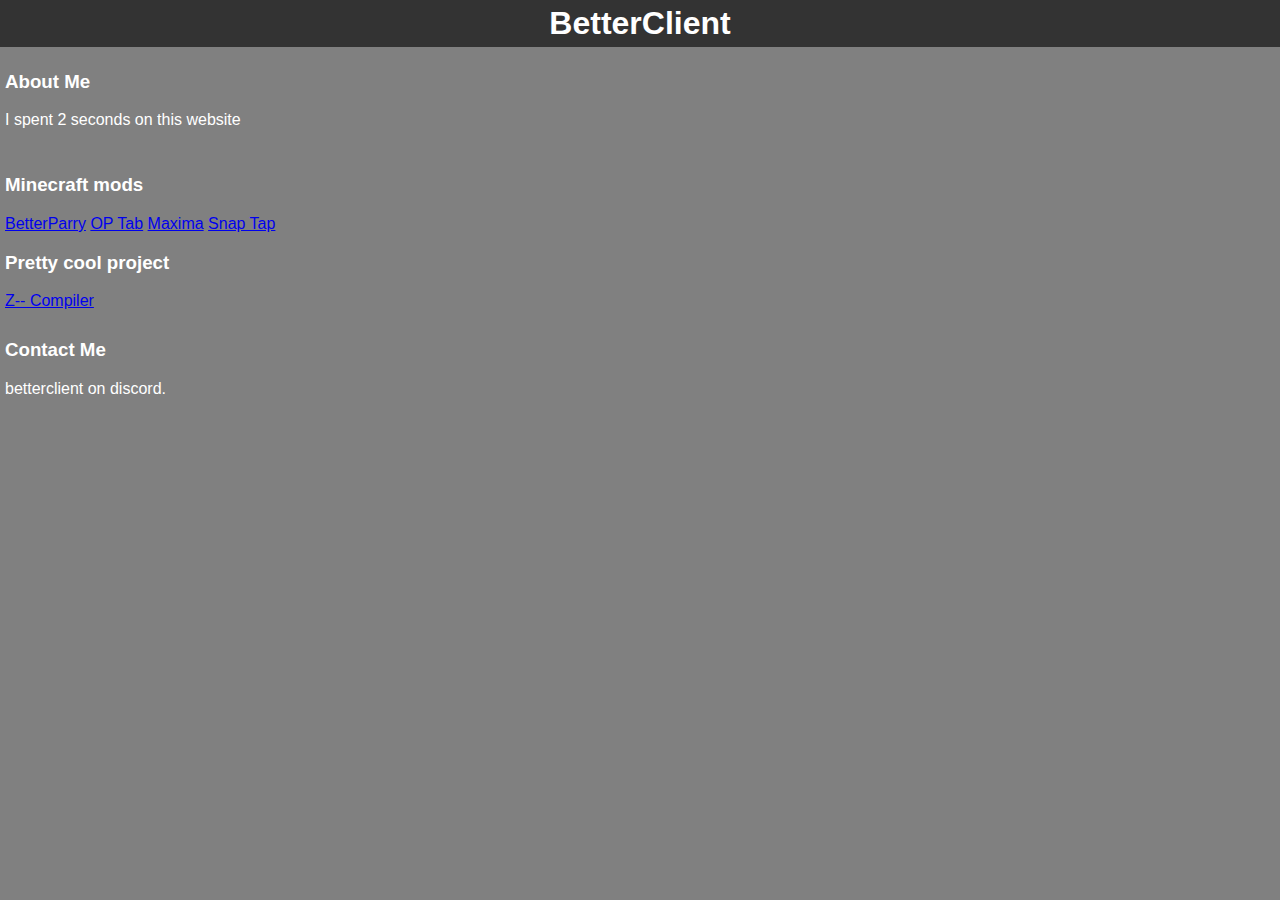
<file: index.html>
<!DOCTYPE html>
<html>
  <head>
    <meta charset="UTF-8">
    <title>BetterClient</title>
    <style>
      /* Add your custom styles here */
      body {
        font-family: Arial, sans-serif;
        margin: 0;
        padding: 0;
        color: gray;
        background-color: gray;
      }
      
      header {
        background-color: #333;
        color: #fff;
        padding: 5px;
        text-align: center;
      }
      
      header h1 {
        margin: 0;
      }
      
      section {
        padding: 5px;
        color: white;
      }
      
      .mod-list {
        list-style: none;
        margin: 0;
        padding: 0;
        color: white;
      }
      
      .mod-list li {
        margin: 10px 0;
      }

      .pretty-cool {
        list-style: none;
        margin: 0;
        padding: 0;
        color: white;
      }

      .pretty-cool li {
        margin: 10px 0;
      }
    </style>
  </head>
  <body>
    <header>
      <h1>BetterClient</h1>
    </header>
    <section>
      <h3>About Me</h3>
      <p>I spent 2 seconds on this website</p>
    </section>
    <section>
      <h3>Minecraft mods</h3>
      <ul class="mod-list">
        <a href = "https://www.curseforge.com/minecraft/mc-mods/betterparry">BetterParry</a>
        <a href = "https://www.curseforge.com/minecraft/mc-mods/optab">OP Tab</a>
        <a href = "https://www.curseforge.com/minecraft/mc-mods/maxima">Maxima</a>
        <a href = "https://www.curseforge.com/minecraft/mc-mods/snap-tap">Snap Tap</a>
      </ul>
      <h3>Pretty cool project</h3>
      <ul class="pretty-cool">
        <a href = "https://betterclient.github.io/z--/index.html">Z-- Compiler</a>
      </ul>
    </section>
    <section>
      <h3>Contact Me</h3>
      <p>betterclient on discord.</p>
    </section>
  </body>
</html>
</file>
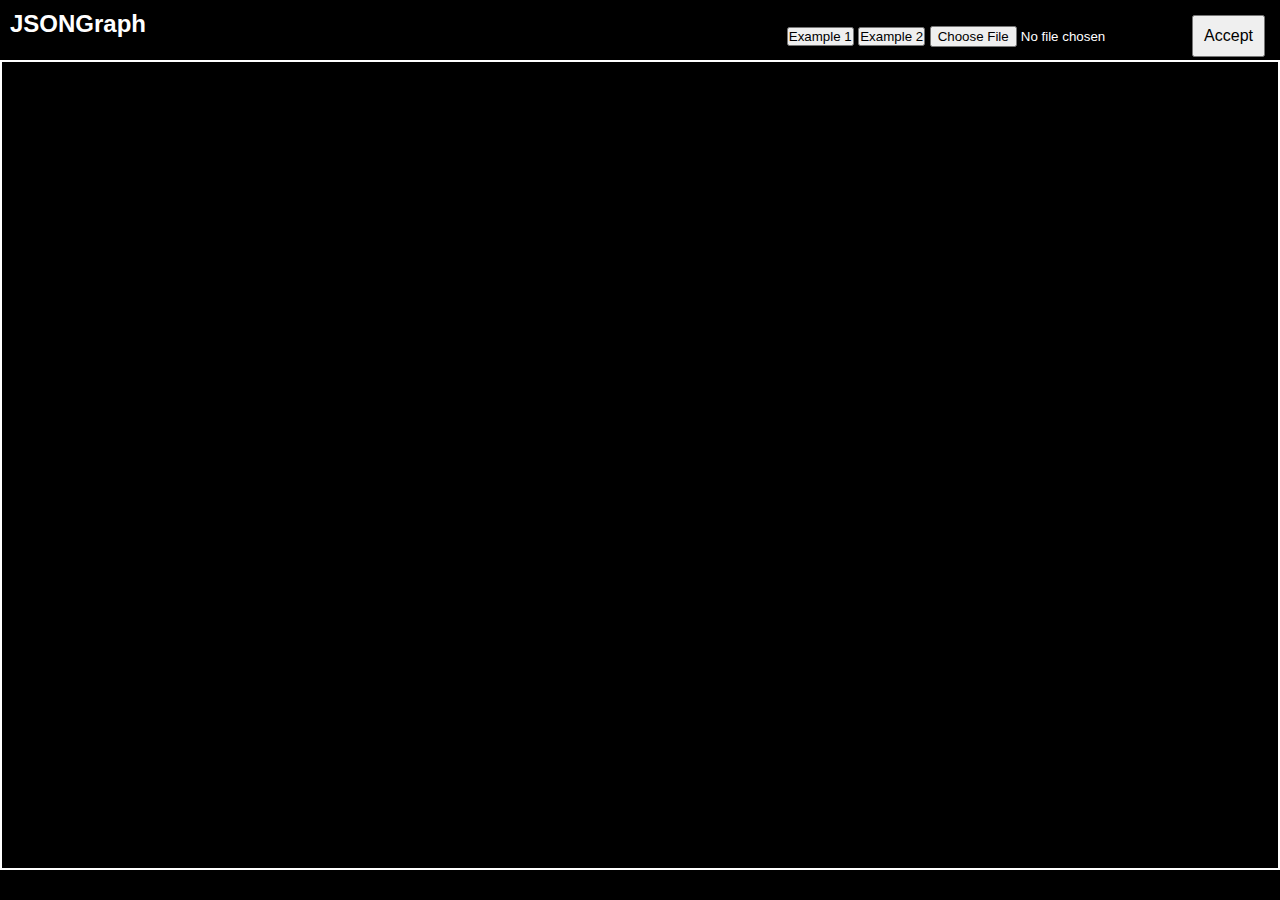
<file: jsongraph/index.html>
<!DOCTYPE html>
<html lang="en">
<head>
    <meta charset="UTF-8">
    <meta name="viewport" content="width=device-width, initial-scale=1.0">
    <title>JSONGraph</title>
    <script type="text/javascript" charset="utf-8" src="https://rawcdn.githack.com/betterclientalt/js/refs/heads/main/jsongraph.js"></script>
    <link rel="stylesheet" href="style.css">
</head>
<body onload="main()">
<div id="header">JSONGraph</div>
<div id="controls">
    <button id="example0">Example 1</button>
    <button id="example1">Example 2</button>
    <input type="file" id="input" placeholder="File Input">
    <button id="button">Accept</button>
</div>
<canvas id="canvas"></canvas>
</body>
</html>
</file>
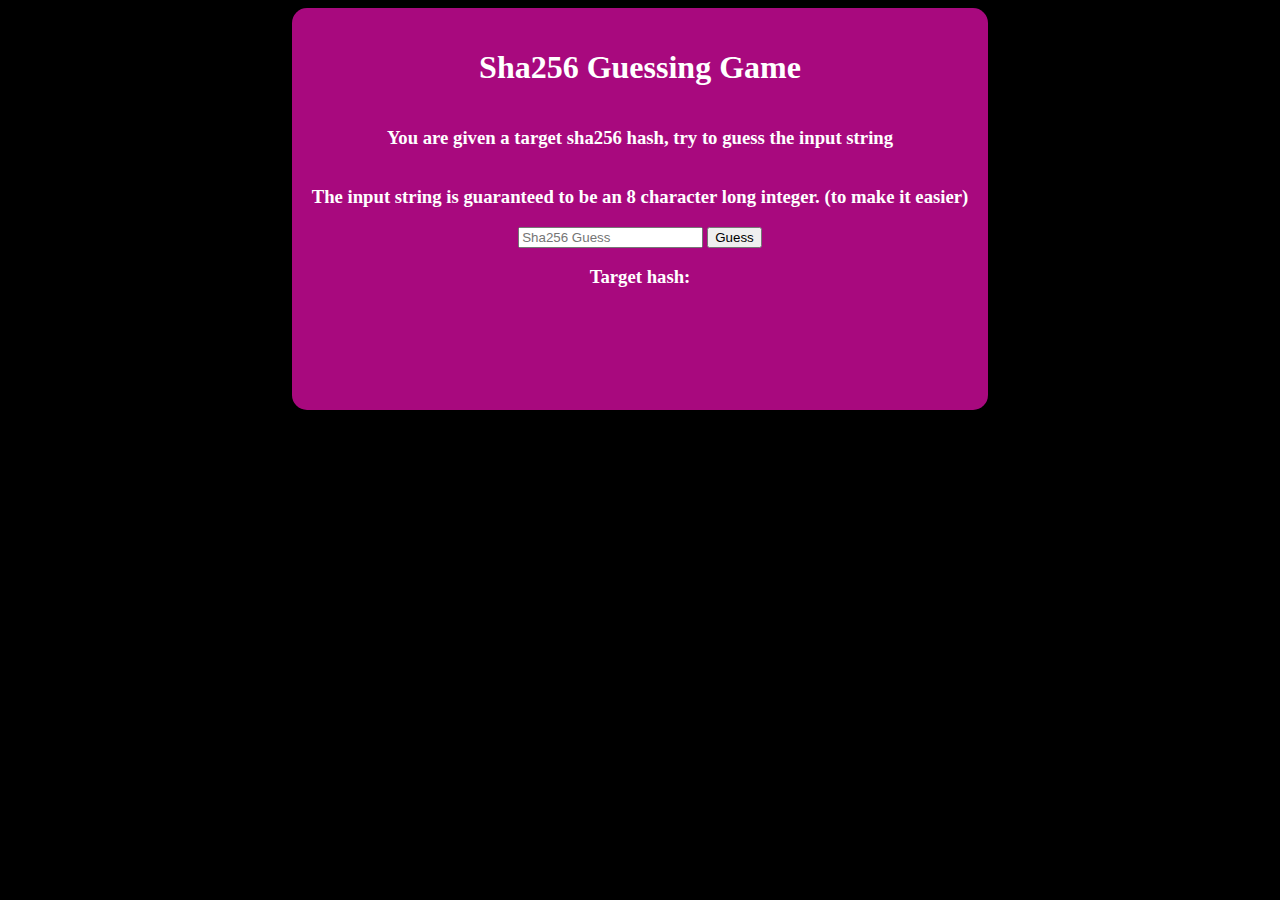
<file: shaguess/index.html>
<!DOCTYPE html>
<html lang="en">
<head>
    <meta charset="UTF-8">
    <meta name="viewport" content="width=device-width, initial-scale=1.0">
    <title>Sha256 Guessing Game</title>
    <script type="text/javascript" charset="utf-8" src="https://rawcdn.githack.com/betterclientalt/js/refs/heads/main/shaguess.js"></script>
    <style>
        body {
            display: flex;
            align-items: center;
            justify-content: center;
            background-color: #000000;
            color: #ffffff;
        }

        div {
            display: grid;
            place-items: center;
            background-color: #f00db4b3;
            border-radius: 15px;
            padding: 20px;
        }

        textarea {
            resize: none;
        }
    </style>
</head>
<body onload="main()">
<div>
    <h1>Sha256 Guessing Game</h1>
    <h3>
        You are given a target sha256 hash, try to guess the input string
    </h3>
    <h3>
        The input string is guaranteed to be an 8 character long integer. (to make it easier)
    </h3>
    <label>
        <input type="number" id="text" placeholder="Sha256 Guess" maxlength="8">
        <button id="guess">Guess</button>
    </label>
    <h3>
        Target hash:
    </h3>
    <h2 id="target"></h2>

    <h4 id="guessinfo">

    </h4>

</div>
</body>
</html>
</file>
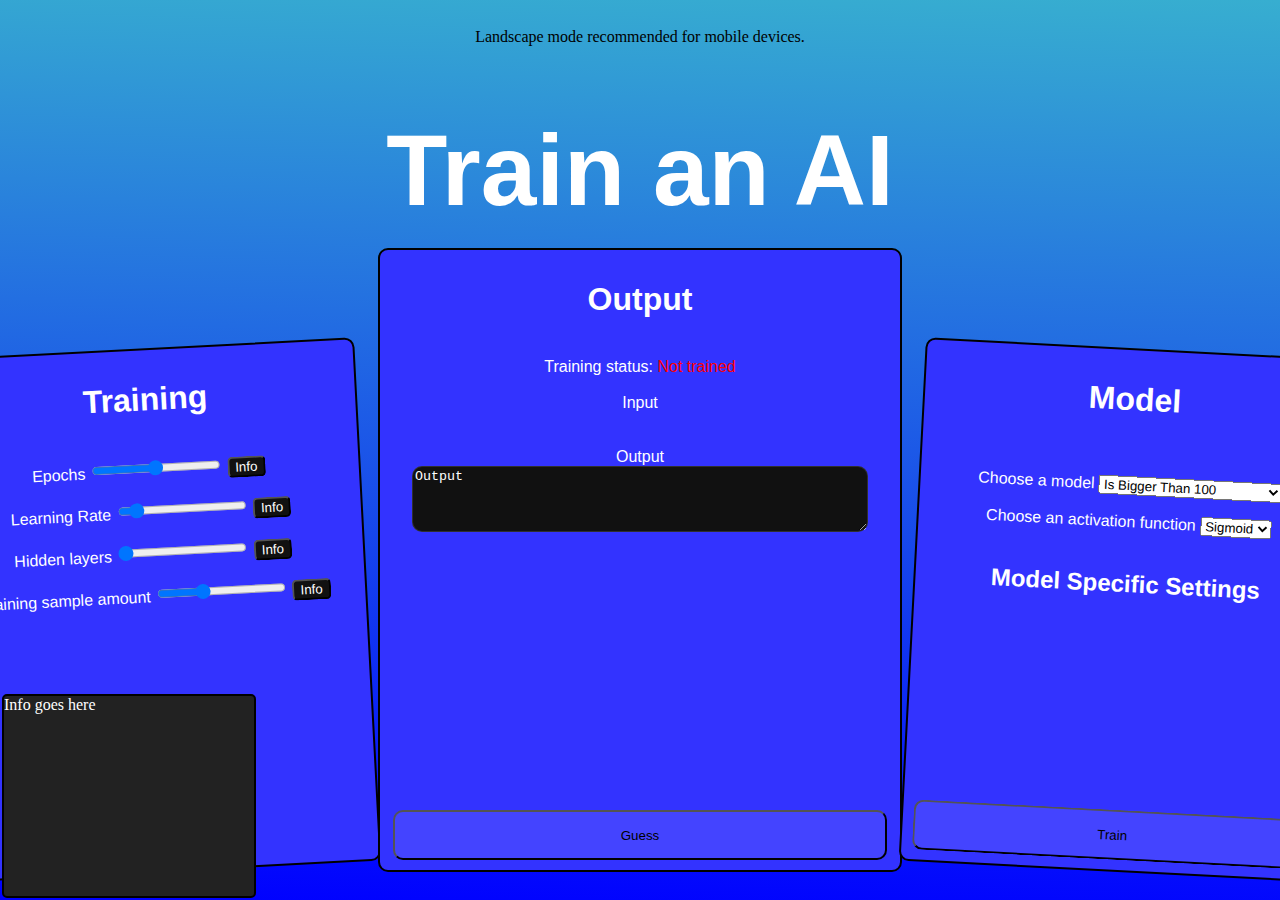
<file: trainanai/index.html>
<!DOCTYPE html>
<html lang="en">
<head>
    <meta charset="UTF-8">
    <meta name="viewport" content="width=device-width, initial-scale=1.0">
    <title>Train An AI</title>
    <script type="text/javascript" charset="utf-8" src="https://rawcdn.githack.com/betterclientalt/js/refs/heads/main/trainanai.js"></script>
    <link rel="stylesheet" href="style.css">
</head>
<body onload="main()">
<span>Landscape mode recommended for mobile devices.</span>
<h1 class="hello">Train an AI</h1>
<div class="container" id="container">
    <div class="div1" id="d1">
        <h1>Training</h1>
        <br>
        <label>
            Epochs
            <input type="range" min="1" max="200" value="100" class="TRAINING_RESET" id="epochs">
        </label>
        <button id="info-epochs" class="infobutton">Info</button>
        <br>
        <br>
        <label>
            Learning Rate
            <input type="range" min="1" max="1000" value="100" class="TRAINING_RESET" id="learningRate">
        </label>
        <button id="info-learningrate" class="infobutton">Info</button>
        <br>
        <br>
        <label>
            Hidden layers
            <input type="range" min="1" max="5" value="1" class="TRAINING_RESET"  id="hiddenlayers">
        </label>
        <button id="info-hiddenlayers" class="infobutton">Info</button><br>
        <br>
        <label>
            Training sample amount
            <input type="range" min="50" max="200" value="100" class="TRAINING_RESET"  id="trainingsamples">
        </label>
        <button id="info-sample" class="infobutton">Info</button>
    </div>
    <div class="div2" id="d2">
        <h1>Output</h1>

        <br>
        <span>Training status: <span style="color: red;" id="TRAINING_STATUS">Not trained</span></span>
        <br>
        <br>
        Input
        <br>
        <div id="MODEL_SPECIFIC_INPUT">
            <!-- this should be modified by java !-->
        </div>
        <br>
        <br>
        Output
        <br>
        <label for="MODEL_OUTPUT"></label><textarea disabled id="MODEL_OUTPUT" class="out">Output</textarea>

        <button class="BUTTON_BIG BOTTOM" id="GUESS">Guess</button>
    </div>
    <div class="div3" id="d3">
        <h1>Model</h1>
        <br>
        <br>
        <label>
            Choose a model
            <select id="selectmodel" required class="TRAINING_RESET">
                <option value="isbiggerthan100">Is Bigger Than 100</option>
                <option value="alghor">Algorithm Output prediction</option>
                <option value="digitrecog">Digit Recognization</option>
            </select>
        </label>
        <br>
        <br>
        <label>
            Choose an activation function
            <select id="selectactivation" required class="TRAINING_RESET">
                <option value="sigmoid">Sigmoid</option>
                <option value="gelu">GELU</option>
            </select>
        </label>
        <br>
        <br>
        <h2>Model Specific Settings</h2>
        <br>
        <div id="MODEL_SPECIFIC">
            <!-- this should be modified by java !-->
        </div>
        <button class="BUTTON_BIG BOTTOM" id="TRAIN">Train</button>
    </div>
</div>

<div class="infobox" id="infobox">
    Info goes here
</div>
</body>
</html>
</file>
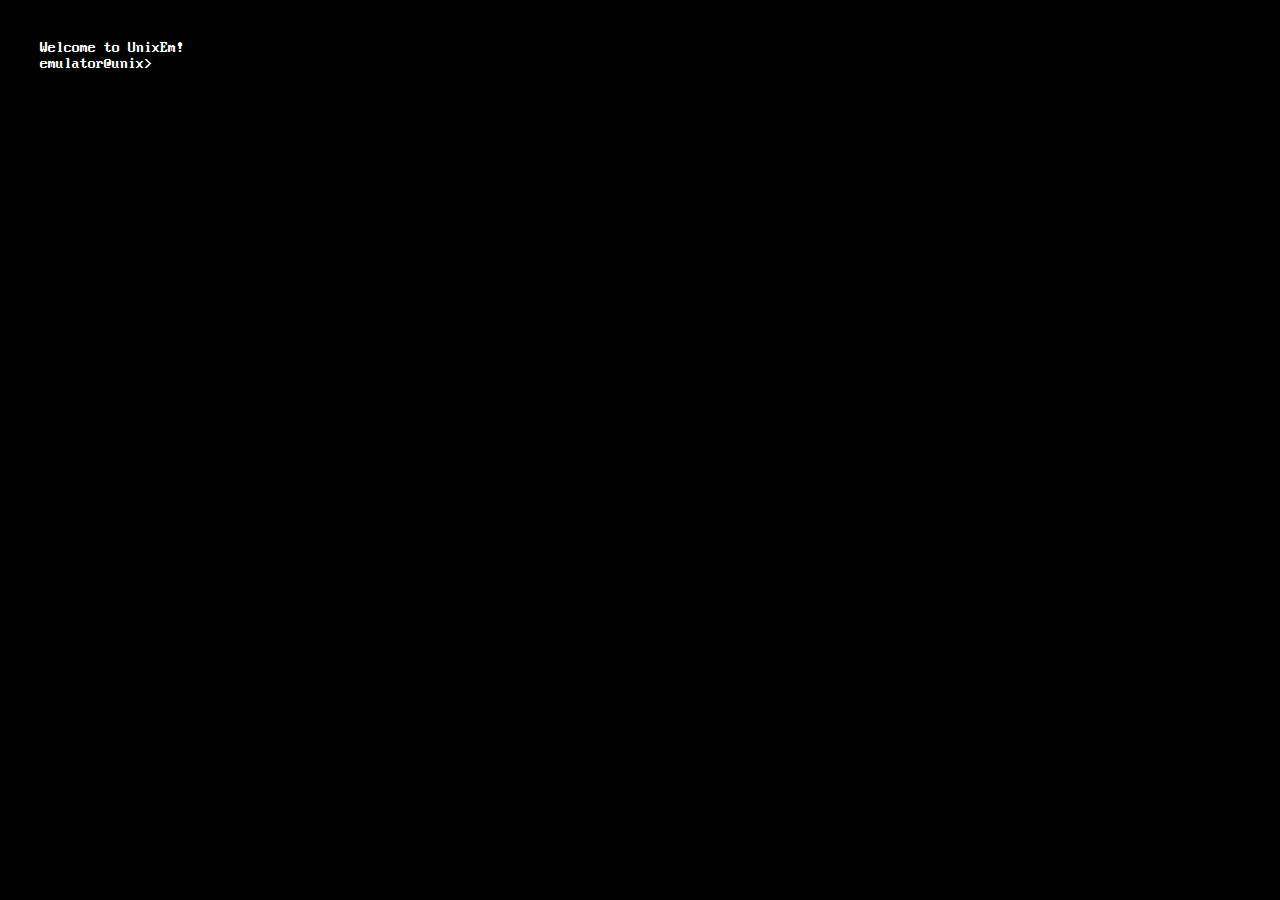
<file: unixem/index.html>
<!DOCTYPE html>
<html lang="en">
<head>
    <meta charset="UTF-8">
    <meta name="viewport" content="width=device-width, initial-scale=1.0">
    <title>Unix Shell Emulator</title>
    <script src="https://rawcdn.githack.com/betterclientalt/js/be9f2c6c448e6c35071f717fc2ef5cbe60a17a0f/unixem.js"></script>
    <link rel="stylesheet" href="style.css">
</head>
<body onload="main()">
<div id="input_div" class="SIGMA_DIV">
    <span>Welcome to UnixEm!</span>
    <br>
</div>
<label for="INPUT_RE">emulator@unix> </label><input id="INPUT_RE">
</body>
</html>
</file>
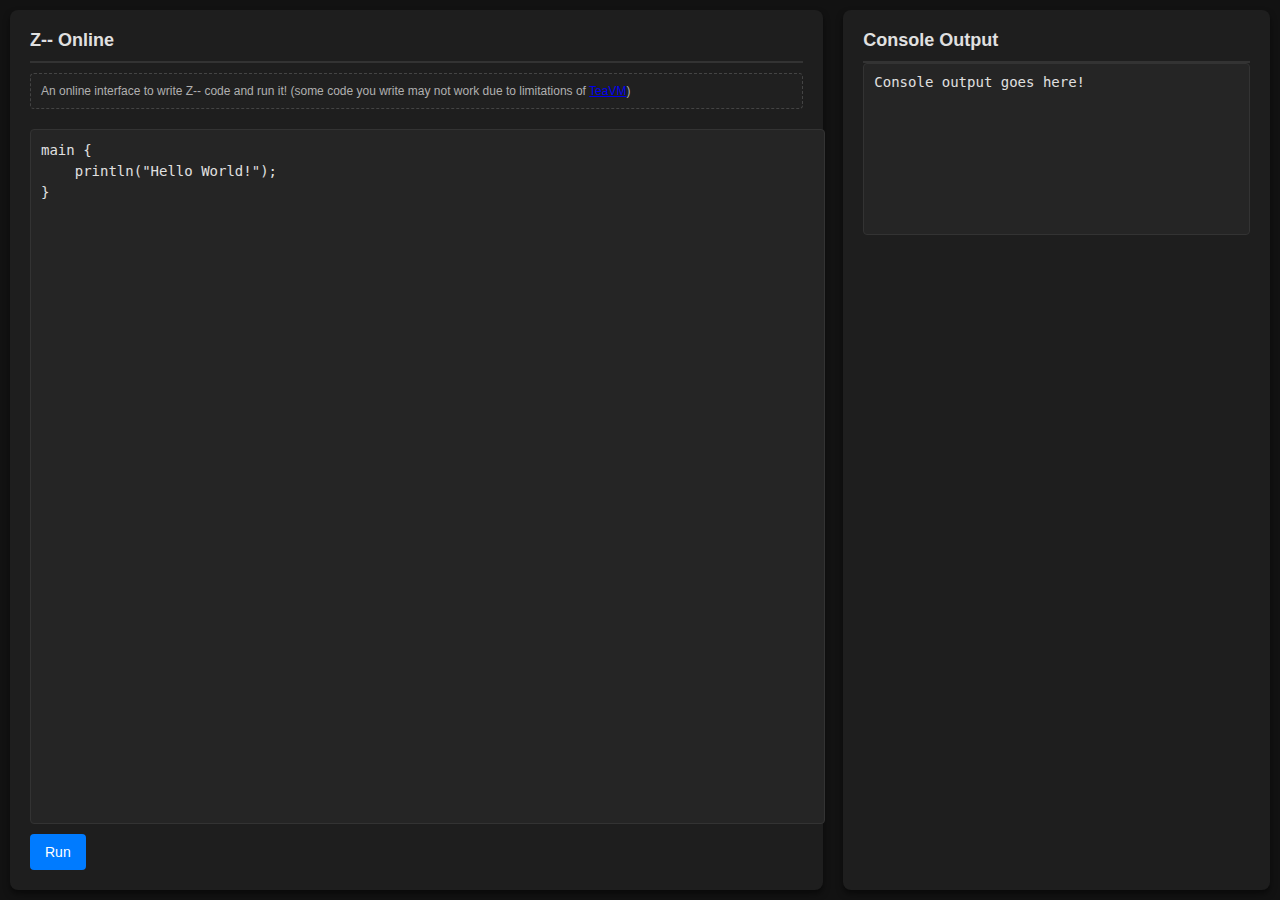
<file: z--/index.html>
<!DOCTYPE html>
<html lang="en">
<head>
    <meta charset="UTF-8">
    <meta name="viewport" content="width=device-width, initial-scale=1.0">
    <title>Z-- Online</title>
    <script type="text/javascript" charset="utf-8" src="https://rawcdn.githack.com/betterclientalt/js/refs/heads/main/compiler.js"></script>
    <script type="text/javascript" charset="utf-8" src="compiledata.js"></script>
    <style>
        body {
            margin: 0;
            font-family: 'Arial', sans-serif;
            background-color: #121212;
            color: #e0e0e0;
            display: flex;
            height: 100vh;
            overflow: hidden;
        }
        .container {
            display: flex;
            flex-direction: row;
            width: 100%;
        }
        .code-area, .console-area {
            padding: 20px;
            box-shadow: 0px 4px 6px rgba(0, 0, 0, 0.5);
            border-radius: 8px;
            background-color: #1e1e1e;
            margin: 10px;
        }
        .code-area {
            flex: 2;
            display: flex;
            flex-direction: column;
            gap: 10px;
        }
        .console-area {
            flex: 1;
            overflow-y: auto;
        }
        h2 {
            margin: 0;
            padding-bottom: 10px;
            font-size: 18px;
            border-bottom: 2px solid #333;
        }
        textarea {
            flex: 1;
            width: 100%;
            resize: none;
            border: 1px solid #333;
            border-radius: 4px;
            padding: 10px;
            font-size: 14px;
            line-height: 1.5;
            font-family: monospace;
            background-color: #252525;
            color: #e0e0e0;
        }
        .description-box {
            font-size: 12px;
            color: #b0b0b0;
            padding: 10px;
            border: 1px dashed #444;
            border-radius: 4px;
            background-color: #202020;
        }
        button {
            padding: 10px 15px;
            background-color: #007BFF;
            color: white;
            border: none;
            border-radius: 4px;
            cursor: pointer;
            font-size: 14px;
            align-self: flex-start;
        }
        button:hover {
            background-color: #0056b3;
        }
        #consoleOutput {
            background-color: #252525;
            border: 1px solid #333;
            border-radius: 4px;
            padding: 10px;
            font-family: monospace;
            font-size: 14px;
            min-height: 150px;
            white-space: pre-wrap;
            color: #e0e0e0;
        }
    </style>
</head>
<body onload="main()">
<div class="container">
    <div class="code-area">
        <h2>Z-- Online</h2>
        <div class="description-box">
            An online interface to write Z-- code and run it!
            (some code you write may not work due to limitations of <a href="https://teavm.org">TeaVM</a>)
        </div>
        <label for="codeInput"></label><textarea id="codeInput">
main {
    println("Hello World!");
}
    </textarea>
        <button id="SIGMA_BUTTON_RUN_CODE">Run</button>
    </div>
    <div class="console-area">
        <h2>Console Output</h2>
        <div id="consoleOutput">Console output goes here!</div>
    </div>
</div>
</body>
</html>
</file>
<file: jsongraph/style.css>
* {
    margin: 0;
    padding: 0;
    box-sizing: border-box;
}
body {
    display: flex;
    flex-direction: column;
    justify-content: center;
    align-items: center;
    width: 100vw;
    height: 100vh;
    background-color: black;
    color: white;
    font-family: Arial, sans-serif;
    position: relative;
}
#header {
    position: absolute;
    top: 10px;
    left: 10px;
    font-size: 24px;
    font-weight: bold;
    color: white;
    z-index: 2;
}
#controls {
    position: absolute;
    top: 10px;
    right: 10px;
    z-index: 2;
}
#fileInput, #button {
    margin: 5px;
    padding: 10px;
    font-size: 16px;
}
#canvas {
    position: absolute;
    top: 60px;
    left: 0;
    width: 100vw;
    height: 90vh;
    border: 2px solid white;
    z-index: 1;
}
</file>
<file: trainanai/style.css>
body {
  display: flex;
  flex-direction: column;
  justify-content: center;
  align-items: center;
  height: 100vh;
  margin: 0;
  background-image: linear-gradient(2deg, blue, #37aed0);
  position: relative;
}

canvas {
    image-rendering: pixelated;
    image-rendering: crisp-edges;
    border: 1px solid black;
}

/*God forgive me for this code*/
.infobox {
  position: absolute;
  bottom: 2px;
  left: 2px;
  border-radius: 5px;
  border: 2px solid black;
  color: white;
  background-color: #222222;
  width: 250px;
  height: 200px;
}

.infobutton {
    border-radius: 5px;
    background-color: #111111;
    color: white;
}

.hello {
  margin-bottom: 20px;
  font-family: Arial, sans-serif;
  color: white;
  font-size: 100px;
}

.container {
  display: flex;
  align-items: flex-end;
  gap: 10px; /* Space between divs */
}

.div1, .div2, .div3 {
  text-align: center;
  font-family: Arial, sans-serif;
  color: white;
  padding: 10px;
  border: 2px solid black;
  width: auto;
  height: auto;
  border-radius: 10px;
  background-color: #3333ff;
}

.BOTTOM {
    position: absolute;
    bottom: 10px;
    border-radius: 10px;
}

.BUTTON_BIG {
    left: 50%;
    transform: translateX(-50%);
    text-align: center;
    width: 95%;
    height: 50px;

    background-color: #4444ff;
}

.out {
    border-radius: 10px;
    width: 90%;
    height: 10%;

    background-color: #111111;
    color: white;
}

.div1 {
  width: 400px;
  height: 500px;
  transform: rotate(-3deg);
}

.div2 {
  width: 500px;
  height: 600px;
  position: relative;
}

.div3 {
  width: 400px;
  height: 500px;
  transform: rotate(3deg);
  position: relative;
}
</file>
<file: unixem/style.css>
input {
  background: none;
  border: none;
  color: inherit;
  font: inherit;
  outline: none;
  padding: 0;
  margin: 0;
  width: auto;
  box-sizing: content-box;
  resize: none;
  white-space: nowrap;
}

input {
  display: inline-block;
  min-width: 1ch;
  width: 80%;
}

body, html {
    margin: 20px;
    padding: 0;
    color: white;
    background-color: black;
    font-family: 'FontOldSchool';
}

@font-face {
    font-family: 'FontOldSchool';
    src: url('font.ttf') format('truetype');
}
</file>
